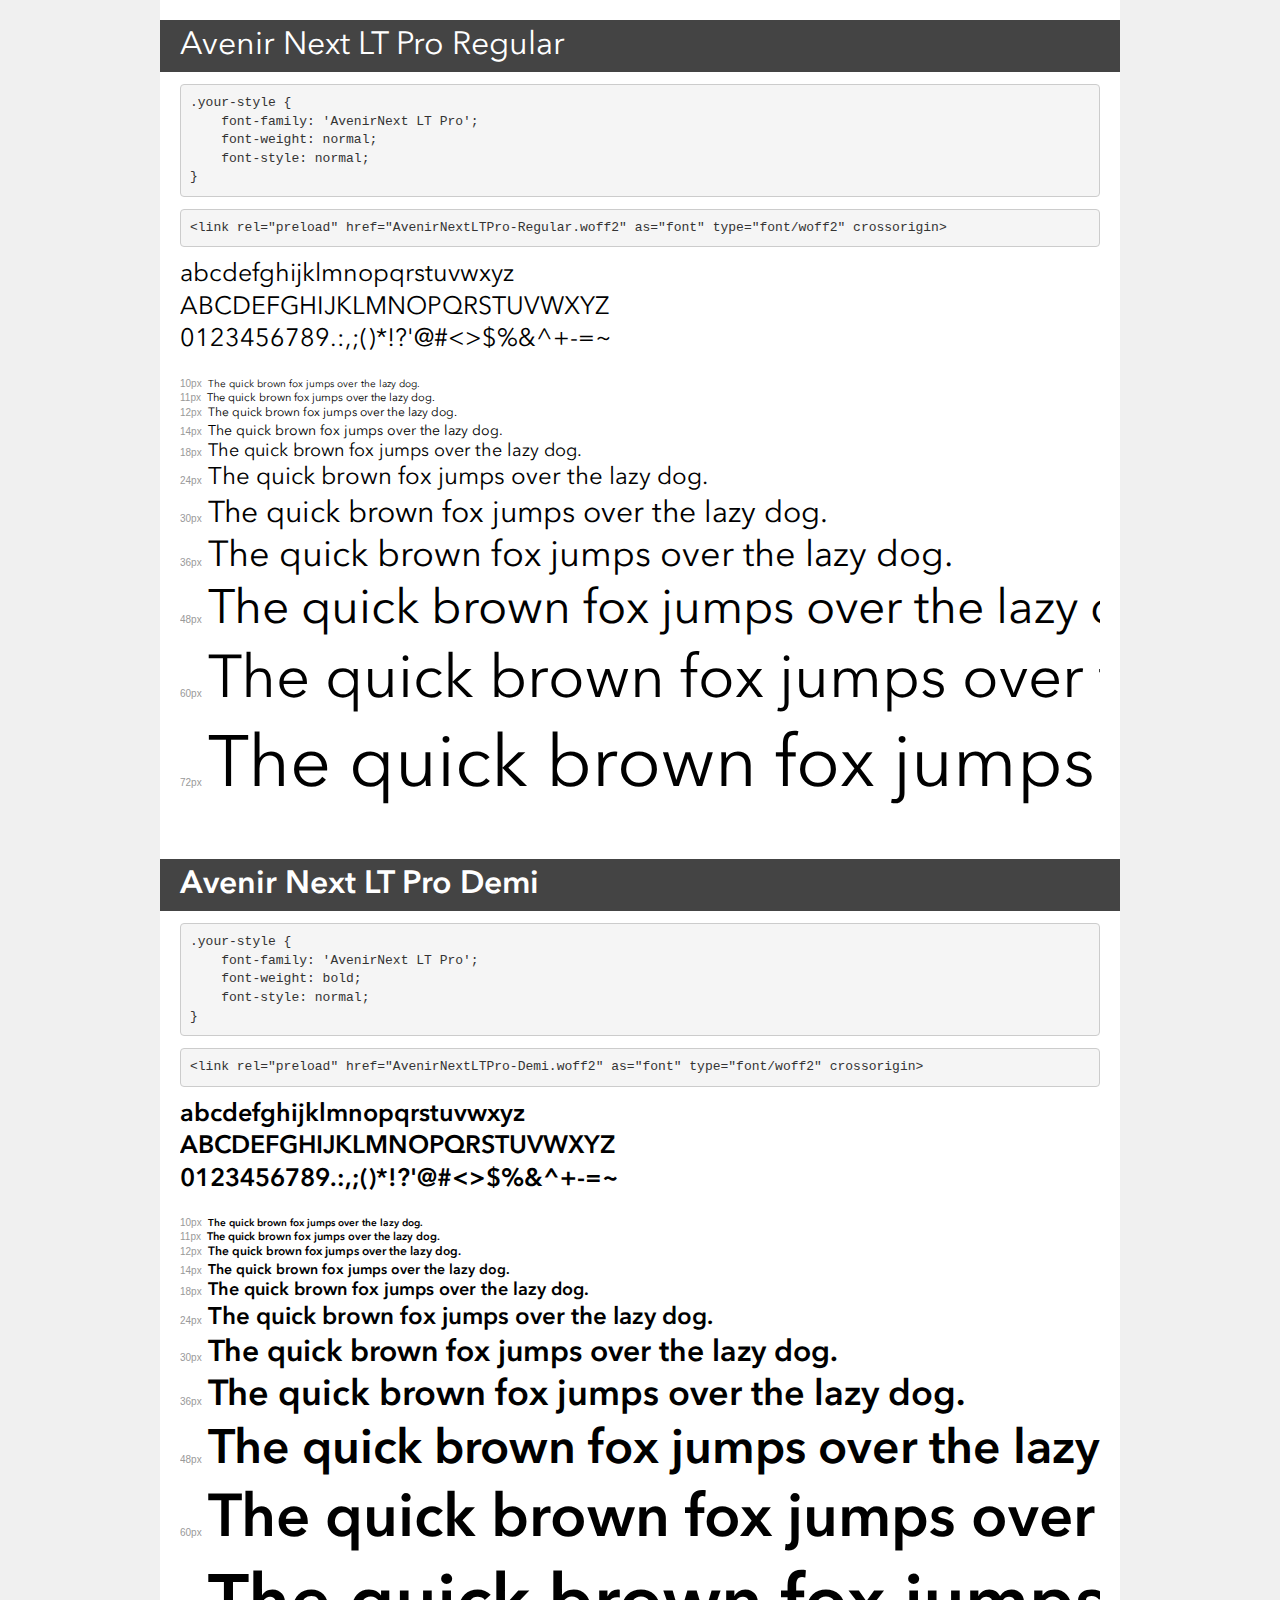
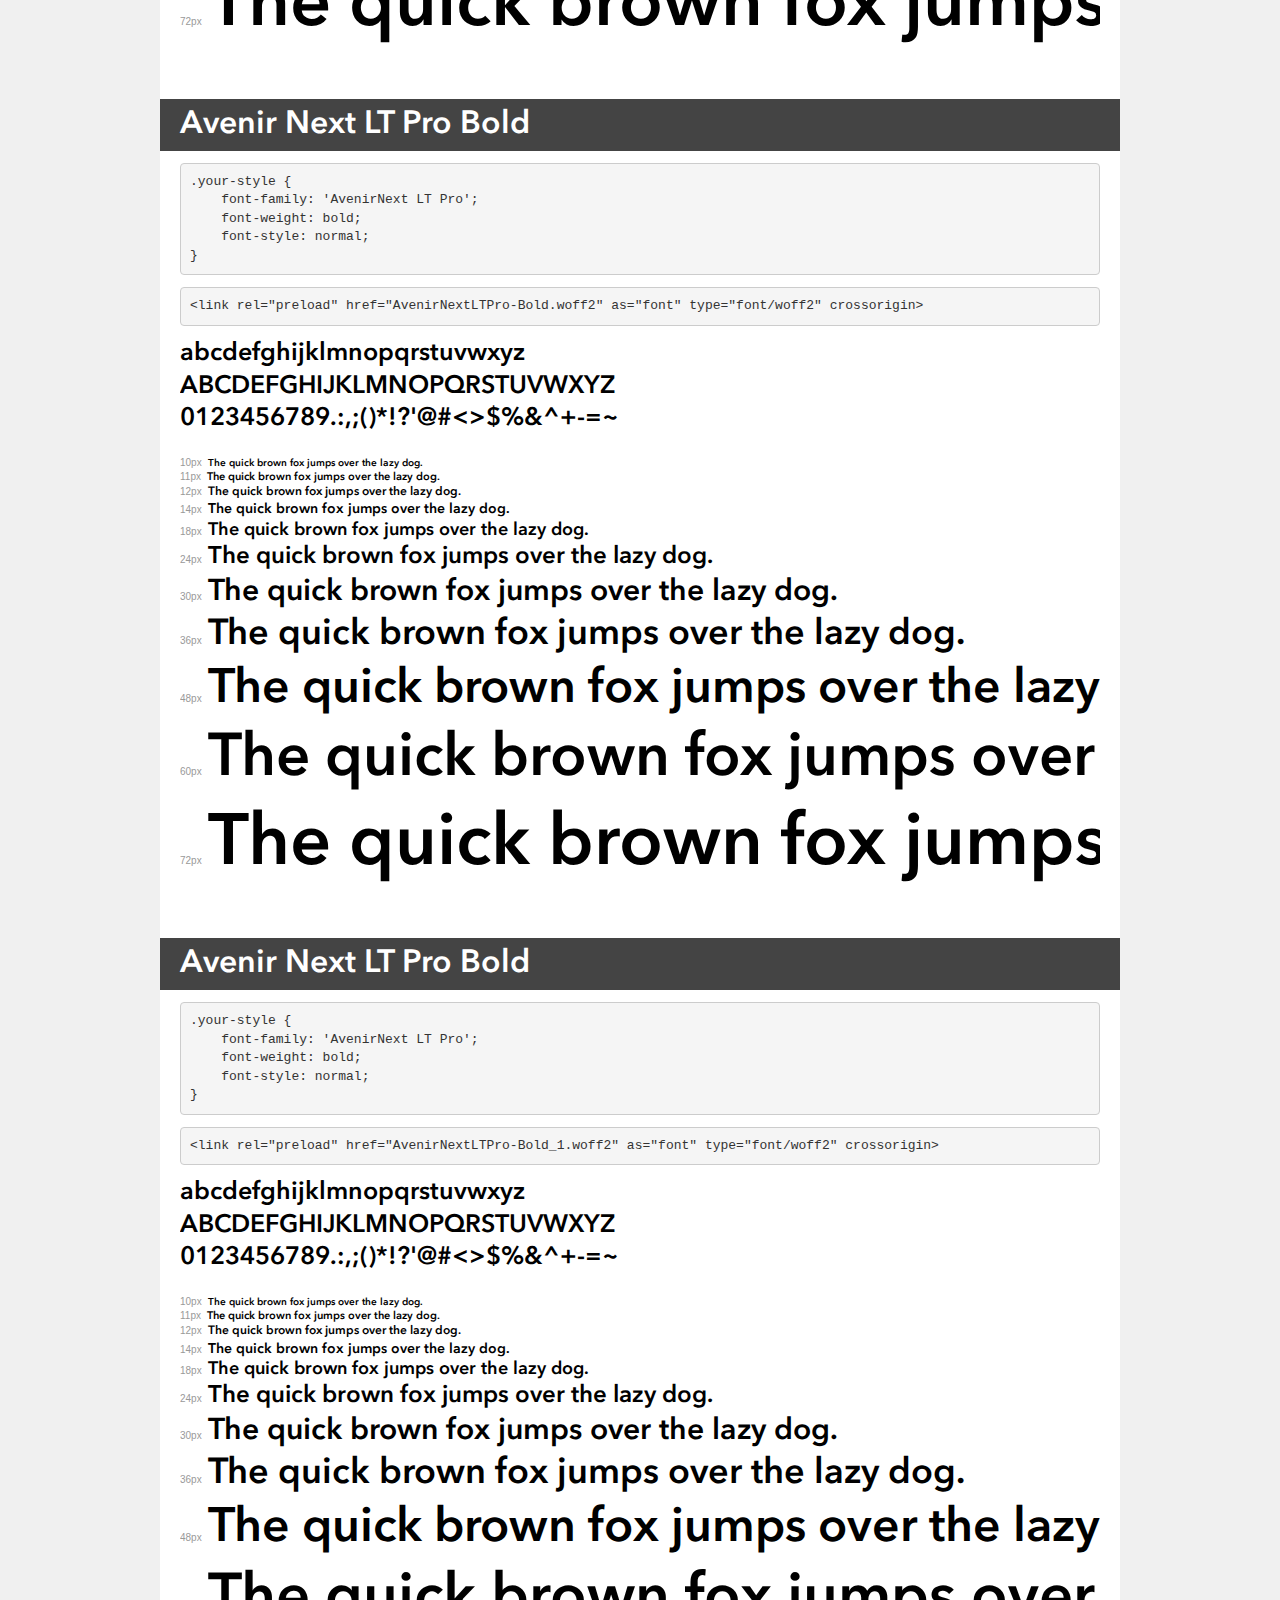
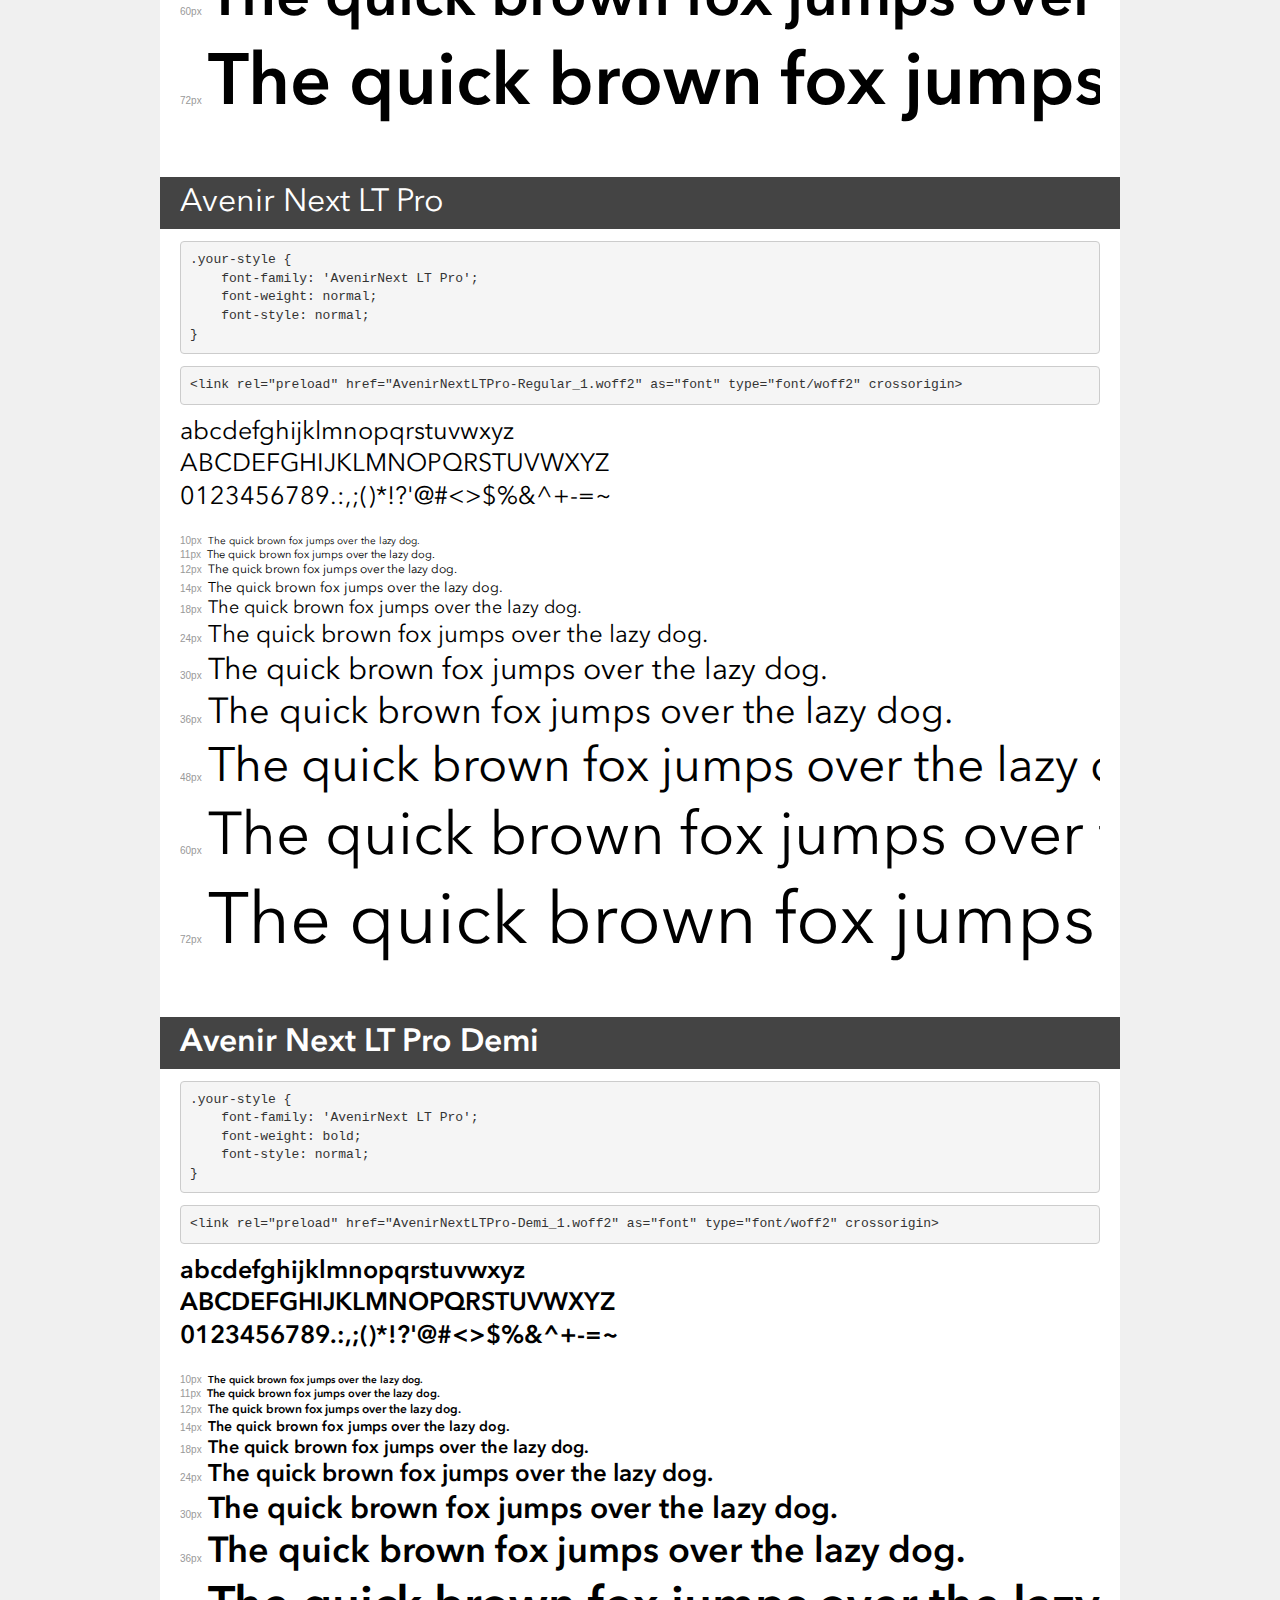
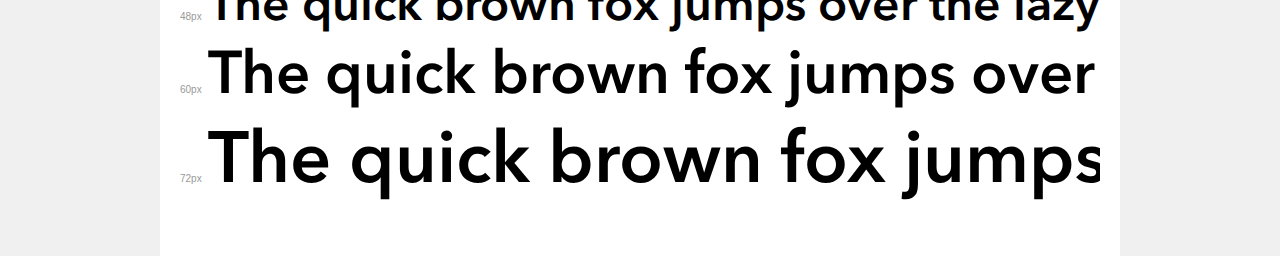
<file: assets/Font/transfonter.org-20221012-030758/demo.html>
<!DOCTYPE html>
<html lang="en">
<head>
    <meta charset="utf-8">
    <meta http-equiv="X-UA-Compatible" content="IE=edge">
    <meta name="viewport" content="width=device-width, initial-scale=1">
    <meta name="robots" content="noindex, noarchive">
    <meta name="format-detection" content="telephone=no">
    <title>Transfonter demo</title>
    <link href="stylesheet.css" rel="stylesheet">
    <style>
        /*
        http://meyerweb.com/eric/tools/css/reset/
        v2.0 | 20110126
        License: none (public domain)
        */
        html, body, div, span, applet, object, iframe,
        h1, h2, h3, h4, h5, h6, p, blockquote, pre,
        a, abbr, acronym, address, big, cite, code,
        del, dfn, em, img, ins, kbd, q, s, samp,
        small, strike, strong, sub, sup, tt, var,
        b, u, i, center,
        dl, dt, dd, ol, ul, li,
        fieldset, form, label, legend,
        table, caption, tbody, tfoot, thead, tr, th, td,
        article, aside, canvas, details, embed,
        figure, figcaption, footer, header, hgroup,
        menu, nav, output, ruby, section, summary,
        time, mark, audio, video {
            margin: 0;
            padding: 0;
            border: 0;
            font-size: 100%;
            font: inherit;
            vertical-align: baseline;
        }
        /* HTML5 display-role reset for older browsers */
        article, aside, details, figcaption, figure,
        footer, header, hgroup, menu, nav, section {
            display: block;
        }
        body {
            line-height: 1;
        }
        ol, ul {
            list-style: none;
        }
        blockquote, q {
            quotes: none;
        }
        blockquote:before, blockquote:after,
        q:before, q:after {
            content: '';
            content: none;
        }
        table {
            border-collapse: collapse;
            border-spacing: 0;
        }
        /* demo styles */
        body {
            background: #f0f0f0;
            color: #000;
        }
        .page {
            background: #fff;
            width: 920px;
            margin: 0 auto;
            padding: 20px 20px 0 20px;
            overflow: hidden;
        }
        .font-container {
            overflow-x: auto;
            overflow-y: hidden;
            margin-bottom: 40px;
            line-height: 1.3;
            white-space: nowrap;
            padding-bottom: 5px;
        }
        h1 {
            position: relative;
            background: #444;
            font-size: 32px;
            color: #fff;
            padding: 10px 20px;
            margin: 0 -20px 12px -20px;
        }
        .letters {
            font-size: 25px;
            margin-bottom: 20px;
        }
        .s10:before {
            content: '10px';
        }
        .s11:before {
            content: '11px';
        }
        .s12:before {
            content: '12px';
        }
        .s14:before {
            content: '14px';
        }
        .s18:before {
            content: '18px';
        }
        .s24:before {
            content: '24px';
        }
        .s30:before {
            content: '30px';
        }
        .s36:before {
            content: '36px';
        }
        .s48:before {
            content: '48px';
        }
        .s60:before {
            content: '60px';
        }
        .s72:before {
            content: '72px';
        }
        .s10:before, .s11:before, .s12:before, .s14:before,
        .s18:before, .s24:before, .s30:before, .s36:before,
        .s48:before, .s60:before, .s72:before {
            font-family: Arial, sans-serif;
            font-size: 10px;
            font-weight: normal;
            font-style: normal;
            color: #999;
            padding-right: 6px;
        }
        pre {
            display: block;
            padding: 9px;
            margin: 0 0 12px;
            font-family: Monaco, Menlo, Consolas, "Courier New", monospace;
            font-size: 13px;
            line-height: 1.428571429;
            color: #333;
            font-weight: normal;
            font-style: normal;
            background-color: #f5f5f5;
            border: 1px solid #ccc;
            overflow-x: auto;
            border-radius: 4px;
        }
        /* responsive */
        @media (max-width: 959px) {
            .page {
                width: auto;
                margin: 0;
            }
        }
    </style>
</head>
<body>
<div class="page">
    <div class="demo">
        <h1 style="font-family: 'AvenirNext LT Pro'; font-weight: normal; font-style: normal;">Avenir Next LT Pro Regular</h1>
        <pre title="Usage">.your-style {
    font-family: 'AvenirNext LT Pro';
    font-weight: normal;
    font-style: normal;
}</pre>
        <pre title="Preload (optional)">
&lt;link rel=&quot;preload&quot; href=&quot;AvenirNextLTPro-Regular.woff2&quot; as=&quot;font&quot; type=&quot;font/woff2&quot; crossorigin&gt;</pre>
        <div class="font-container" style="font-family: 'AvenirNext LT Pro'; font-weight: normal; font-style: normal;">
            <p class="letters">
                abcdefghijklmnopqrstuvwxyz<br>
ABCDEFGHIJKLMNOPQRSTUVWXYZ<br>
                0123456789.:,;()*!?'@#&lt;&gt;$%&^+-=~
            </p>
            <p class="s10" style="font-size: 10px;">The quick brown fox jumps over the lazy dog.</p>
            <p class="s11" style="font-size: 11px;">The quick brown fox jumps over the lazy dog.</p>
            <p class="s12" style="font-size: 12px;">The quick brown fox jumps over the lazy dog.</p>
            <p class="s14" style="font-size: 14px;">The quick brown fox jumps over the lazy dog.</p>
            <p class="s18" style="font-size: 18px;">The quick brown fox jumps over the lazy dog.</p>
            <p class="s24" style="font-size: 24px;">The quick brown fox jumps over the lazy dog.</p>
            <p class="s30" style="font-size: 30px;">The quick brown fox jumps over the lazy dog.</p>
            <p class="s36" style="font-size: 36px;">The quick brown fox jumps over the lazy dog.</p>
            <p class="s48" style="font-size: 48px;">The quick brown fox jumps over the lazy dog.</p>
            <p class="s60" style="font-size: 60px;">The quick brown fox jumps over the lazy dog.</p>
            <p class="s72" style="font-size: 72px;">The quick brown fox jumps over the lazy dog.</p>
        </div>
    </div>

    <div class="demo">
        <h1 style="font-family: 'AvenirNext LT Pro'; font-weight: bold; font-style: normal;">Avenir Next LT Pro Demi</h1>
        <pre title="Usage">.your-style {
    font-family: 'AvenirNext LT Pro';
    font-weight: bold;
    font-style: normal;
}</pre>
        <pre title="Preload (optional)">
&lt;link rel=&quot;preload&quot; href=&quot;AvenirNextLTPro-Demi.woff2&quot; as=&quot;font&quot; type=&quot;font/woff2&quot; crossorigin&gt;</pre>
        <div class="font-container" style="font-family: 'AvenirNext LT Pro'; font-weight: bold; font-style: normal;">
            <p class="letters">
                abcdefghijklmnopqrstuvwxyz<br>
ABCDEFGHIJKLMNOPQRSTUVWXYZ<br>
                0123456789.:,;()*!?'@#&lt;&gt;$%&^+-=~
            </p>
            <p class="s10" style="font-size: 10px;">The quick brown fox jumps over the lazy dog.</p>
            <p class="s11" style="font-size: 11px;">The quick brown fox jumps over the lazy dog.</p>
            <p class="s12" style="font-size: 12px;">The quick brown fox jumps over the lazy dog.</p>
            <p class="s14" style="font-size: 14px;">The quick brown fox jumps over the lazy dog.</p>
            <p class="s18" style="font-size: 18px;">The quick brown fox jumps over the lazy dog.</p>
            <p class="s24" style="font-size: 24px;">The quick brown fox jumps over the lazy dog.</p>
            <p class="s30" style="font-size: 30px;">The quick brown fox jumps over the lazy dog.</p>
            <p class="s36" style="font-size: 36px;">The quick brown fox jumps over the lazy dog.</p>
            <p class="s48" style="font-size: 48px;">The quick brown fox jumps over the lazy dog.</p>
            <p class="s60" style="font-size: 60px;">The quick brown fox jumps over the lazy dog.</p>
            <p class="s72" style="font-size: 72px;">The quick brown fox jumps over the lazy dog.</p>
        </div>
    </div>

    <div class="demo">
        <h1 style="font-family: 'AvenirNext LT Pro'; font-weight: bold; font-style: normal;">Avenir Next LT Pro Bold</h1>
        <pre title="Usage">.your-style {
    font-family: 'AvenirNext LT Pro';
    font-weight: bold;
    font-style: normal;
}</pre>
        <pre title="Preload (optional)">
&lt;link rel=&quot;preload&quot; href=&quot;AvenirNextLTPro-Bold.woff2&quot; as=&quot;font&quot; type=&quot;font/woff2&quot; crossorigin&gt;</pre>
        <div class="font-container" style="font-family: 'AvenirNext LT Pro'; font-weight: bold; font-style: normal;">
            <p class="letters">
                abcdefghijklmnopqrstuvwxyz<br>
ABCDEFGHIJKLMNOPQRSTUVWXYZ<br>
                0123456789.:,;()*!?'@#&lt;&gt;$%&^+-=~
            </p>
            <p class="s10" style="font-size: 10px;">The quick brown fox jumps over the lazy dog.</p>
            <p class="s11" style="font-size: 11px;">The quick brown fox jumps over the lazy dog.</p>
            <p class="s12" style="font-size: 12px;">The quick brown fox jumps over the lazy dog.</p>
            <p class="s14" style="font-size: 14px;">The quick brown fox jumps over the lazy dog.</p>
            <p class="s18" style="font-size: 18px;">The quick brown fox jumps over the lazy dog.</p>
            <p class="s24" style="font-size: 24px;">The quick brown fox jumps over the lazy dog.</p>
            <p class="s30" style="font-size: 30px;">The quick brown fox jumps over the lazy dog.</p>
            <p class="s36" style="font-size: 36px;">The quick brown fox jumps over the lazy dog.</p>
            <p class="s48" style="font-size: 48px;">The quick brown fox jumps over the lazy dog.</p>
            <p class="s60" style="font-size: 60px;">The quick brown fox jumps over the lazy dog.</p>
            <p class="s72" style="font-size: 72px;">The quick brown fox jumps over the lazy dog.</p>
        </div>
    </div>

    <div class="demo">
        <h1 style="font-family: 'AvenirNext LT Pro'; font-weight: bold; font-style: normal;">Avenir Next LT Pro Bold</h1>
        <pre title="Usage">.your-style {
    font-family: 'AvenirNext LT Pro';
    font-weight: bold;
    font-style: normal;
}</pre>
        <pre title="Preload (optional)">
&lt;link rel=&quot;preload&quot; href=&quot;AvenirNextLTPro-Bold_1.woff2&quot; as=&quot;font&quot; type=&quot;font/woff2&quot; crossorigin&gt;</pre>
        <div class="font-container" style="font-family: 'AvenirNext LT Pro'; font-weight: bold; font-style: normal;">
            <p class="letters">
                abcdefghijklmnopqrstuvwxyz<br>
ABCDEFGHIJKLMNOPQRSTUVWXYZ<br>
                0123456789.:,;()*!?'@#&lt;&gt;$%&^+-=~
            </p>
            <p class="s10" style="font-size: 10px;">The quick brown fox jumps over the lazy dog.</p>
            <p class="s11" style="font-size: 11px;">The quick brown fox jumps over the lazy dog.</p>
            <p class="s12" style="font-size: 12px;">The quick brown fox jumps over the lazy dog.</p>
            <p class="s14" style="font-size: 14px;">The quick brown fox jumps over the lazy dog.</p>
            <p class="s18" style="font-size: 18px;">The quick brown fox jumps over the lazy dog.</p>
            <p class="s24" style="font-size: 24px;">The quick brown fox jumps over the lazy dog.</p>
            <p class="s30" style="font-size: 30px;">The quick brown fox jumps over the lazy dog.</p>
            <p class="s36" style="font-size: 36px;">The quick brown fox jumps over the lazy dog.</p>
            <p class="s48" style="font-size: 48px;">The quick brown fox jumps over the lazy dog.</p>
            <p class="s60" style="font-size: 60px;">The quick brown fox jumps over the lazy dog.</p>
            <p class="s72" style="font-size: 72px;">The quick brown fox jumps over the lazy dog.</p>
        </div>
    </div>

    <div class="demo">
        <h1 style="font-family: 'AvenirNext LT Pro'; font-weight: normal; font-style: normal;">Avenir Next LT Pro</h1>
        <pre title="Usage">.your-style {
    font-family: 'AvenirNext LT Pro';
    font-weight: normal;
    font-style: normal;
}</pre>
        <pre title="Preload (optional)">
&lt;link rel=&quot;preload&quot; href=&quot;AvenirNextLTPro-Regular_1.woff2&quot; as=&quot;font&quot; type=&quot;font/woff2&quot; crossorigin&gt;</pre>
        <div class="font-container" style="font-family: 'AvenirNext LT Pro'; font-weight: normal; font-style: normal;">
            <p class="letters">
                abcdefghijklmnopqrstuvwxyz<br>
ABCDEFGHIJKLMNOPQRSTUVWXYZ<br>
                0123456789.:,;()*!?'@#&lt;&gt;$%&^+-=~
            </p>
            <p class="s10" style="font-size: 10px;">The quick brown fox jumps over the lazy dog.</p>
            <p class="s11" style="font-size: 11px;">The quick brown fox jumps over the lazy dog.</p>
            <p class="s12" style="font-size: 12px;">The quick brown fox jumps over the lazy dog.</p>
            <p class="s14" style="font-size: 14px;">The quick brown fox jumps over the lazy dog.</p>
            <p class="s18" style="font-size: 18px;">The quick brown fox jumps over the lazy dog.</p>
            <p class="s24" style="font-size: 24px;">The quick brown fox jumps over the lazy dog.</p>
            <p class="s30" style="font-size: 30px;">The quick brown fox jumps over the lazy dog.</p>
            <p class="s36" style="font-size: 36px;">The quick brown fox jumps over the lazy dog.</p>
            <p class="s48" style="font-size: 48px;">The quick brown fox jumps over the lazy dog.</p>
            <p class="s60" style="font-size: 60px;">The quick brown fox jumps over the lazy dog.</p>
            <p class="s72" style="font-size: 72px;">The quick brown fox jumps over the lazy dog.</p>
        </div>
    </div>

    <div class="demo">
        <h1 style="font-family: 'AvenirNext LT Pro'; font-weight: bold; font-style: normal;">Avenir Next LT Pro Demi</h1>
        <pre title="Usage">.your-style {
    font-family: 'AvenirNext LT Pro';
    font-weight: bold;
    font-style: normal;
}</pre>
        <pre title="Preload (optional)">
&lt;link rel=&quot;preload&quot; href=&quot;AvenirNextLTPro-Demi_1.woff2&quot; as=&quot;font&quot; type=&quot;font/woff2&quot; crossorigin&gt;</pre>
        <div class="font-container" style="font-family: 'AvenirNext LT Pro'; font-weight: bold; font-style: normal;">
            <p class="letters">
                abcdefghijklmnopqrstuvwxyz<br>
ABCDEFGHIJKLMNOPQRSTUVWXYZ<br>
                0123456789.:,;()*!?'@#&lt;&gt;$%&^+-=~
            </p>
            <p class="s10" style="font-size: 10px;">The quick brown fox jumps over the lazy dog.</p>
            <p class="s11" style="font-size: 11px;">The quick brown fox jumps over the lazy dog.</p>
            <p class="s12" style="font-size: 12px;">The quick brown fox jumps over the lazy dog.</p>
            <p class="s14" style="font-size: 14px;">The quick brown fox jumps over the lazy dog.</p>
            <p class="s18" style="font-size: 18px;">The quick brown fox jumps over the lazy dog.</p>
            <p class="s24" style="font-size: 24px;">The quick brown fox jumps over the lazy dog.</p>
            <p class="s30" style="font-size: 30px;">The quick brown fox jumps over the lazy dog.</p>
            <p class="s36" style="font-size: 36px;">The quick brown fox jumps over the lazy dog.</p>
            <p class="s48" style="font-size: 48px;">The quick brown fox jumps over the lazy dog.</p>
            <p class="s60" style="font-size: 60px;">The quick brown fox jumps over the lazy dog.</p>
            <p class="s72" style="font-size: 72px;">The quick brown fox jumps over the lazy dog.</p>
        </div>
    </div>

</div>
</body>
</html>
</file>
<file: assets/Font/transfonter.org-20221012-030758/stylesheet.css>
@font-face {
    font-family: 'AvenirNext LT Pro';
    src: url('AvenirNextLTPro-Regular.eot');
    src: url('AvenirNextLTPro-Regular.eot?#iefix') format('embedded-opentype'),
        url('AvenirNextLTPro-Regular.woff2') format('woff2'),
        url('AvenirNextLTPro-Regular.woff') format('woff'),
        url('AvenirNextLTPro-Regular.ttf') format('truetype'),
        url('AvenirNextLTPro-Regular.svg#AvenirNextLTPro-Regular') format('svg');
    font-weight: normal;
    font-style: normal;
    font-display: swap;
}

@font-face {
    font-family: 'AvenirNext LT Pro';
    src: url('AvenirNextLTPro-Demi.eot');
    src: url('AvenirNextLTPro-Demi.eot?#iefix') format('embedded-opentype'),
        url('AvenirNextLTPro-Demi.woff2') format('woff2'),
        url('AvenirNextLTPro-Demi.woff') format('woff'),
        url('AvenirNextLTPro-Demi.ttf') format('truetype'),
        url('AvenirNextLTPro-Demi.svg#AvenirNextLTPro-Demi') format('svg');
    font-weight: bold;
    font-style: normal;
    font-display: swap;
}

@font-face {
    font-family: 'AvenirNext LT Pro';
    src: url('AvenirNextLTPro-Bold.eot');
    src: url('AvenirNextLTPro-Bold.eot?#iefix') format('embedded-opentype'),
        url('AvenirNextLTPro-Bold.woff2') format('woff2'),
        url('AvenirNextLTPro-Bold.woff') format('woff'),
        url('AvenirNextLTPro-Bold.ttf') format('truetype'),
        url('AvenirNextLTPro-Bold.svg#AvenirNextLTPro-Bold') format('svg');
    font-weight: bold;
    font-style: normal;
    font-display: swap;
}

@font-face {
    font-family: 'AvenirNext LT Pro';
    src: url('AvenirNextLTPro-Bold_1.eot');
    src: url('AvenirNextLTPro-Bold_1.eot?#iefix') format('embedded-opentype'),
        url('AvenirNextLTPro-Bold_1.woff2') format('woff2'),
        url('AvenirNextLTPro-Bold_1.woff') format('woff'),
        url('AvenirNextLTPro-Bold_1.ttf') format('truetype'),
        url('AvenirNextLTPro-Bold_1.svg#AvenirNextLTPro-Bold') format('svg');
    font-weight: bold;
    font-style: normal;
    font-display: swap;
}

@font-face {
    font-family: 'AvenirNext LT Pro';
    src: url('AvenirNextLTPro-Regular_1.eot');
    src: url('AvenirNextLTPro-Regular_1.eot?#iefix') format('embedded-opentype'),
        url('AvenirNextLTPro-Regular_1.woff2') format('woff2'),
        url('AvenirNextLTPro-Regular_1.woff') format('woff'),
        url('AvenirNextLTPro-Regular_1.ttf') format('truetype'),
        url('AvenirNextLTPro-Regular_1.svg#AvenirNextLTPro-Regular') format('svg');
    font-weight: normal;
    font-style: normal;
    font-display: swap;
}

@font-face {
    font-family: 'AvenirNext LT Pro';
    src: url('AvenirNextLTPro-Demi_1.eot');
    src: url('AvenirNextLTPro-Demi_1.eot?#iefix') format('embedded-opentype'),
        url('AvenirNextLTPro-Demi_1.woff2') format('woff2'),
        url('AvenirNextLTPro-Demi_1.woff') format('woff'),
        url('AvenirNextLTPro-Demi_1.ttf') format('truetype'),
        url('AvenirNextLTPro-Demi_1.svg#AvenirNextLTPro-Demi') format('svg');
    font-weight: bold;
    font-style: normal;
    font-display: swap;
}
</file>
